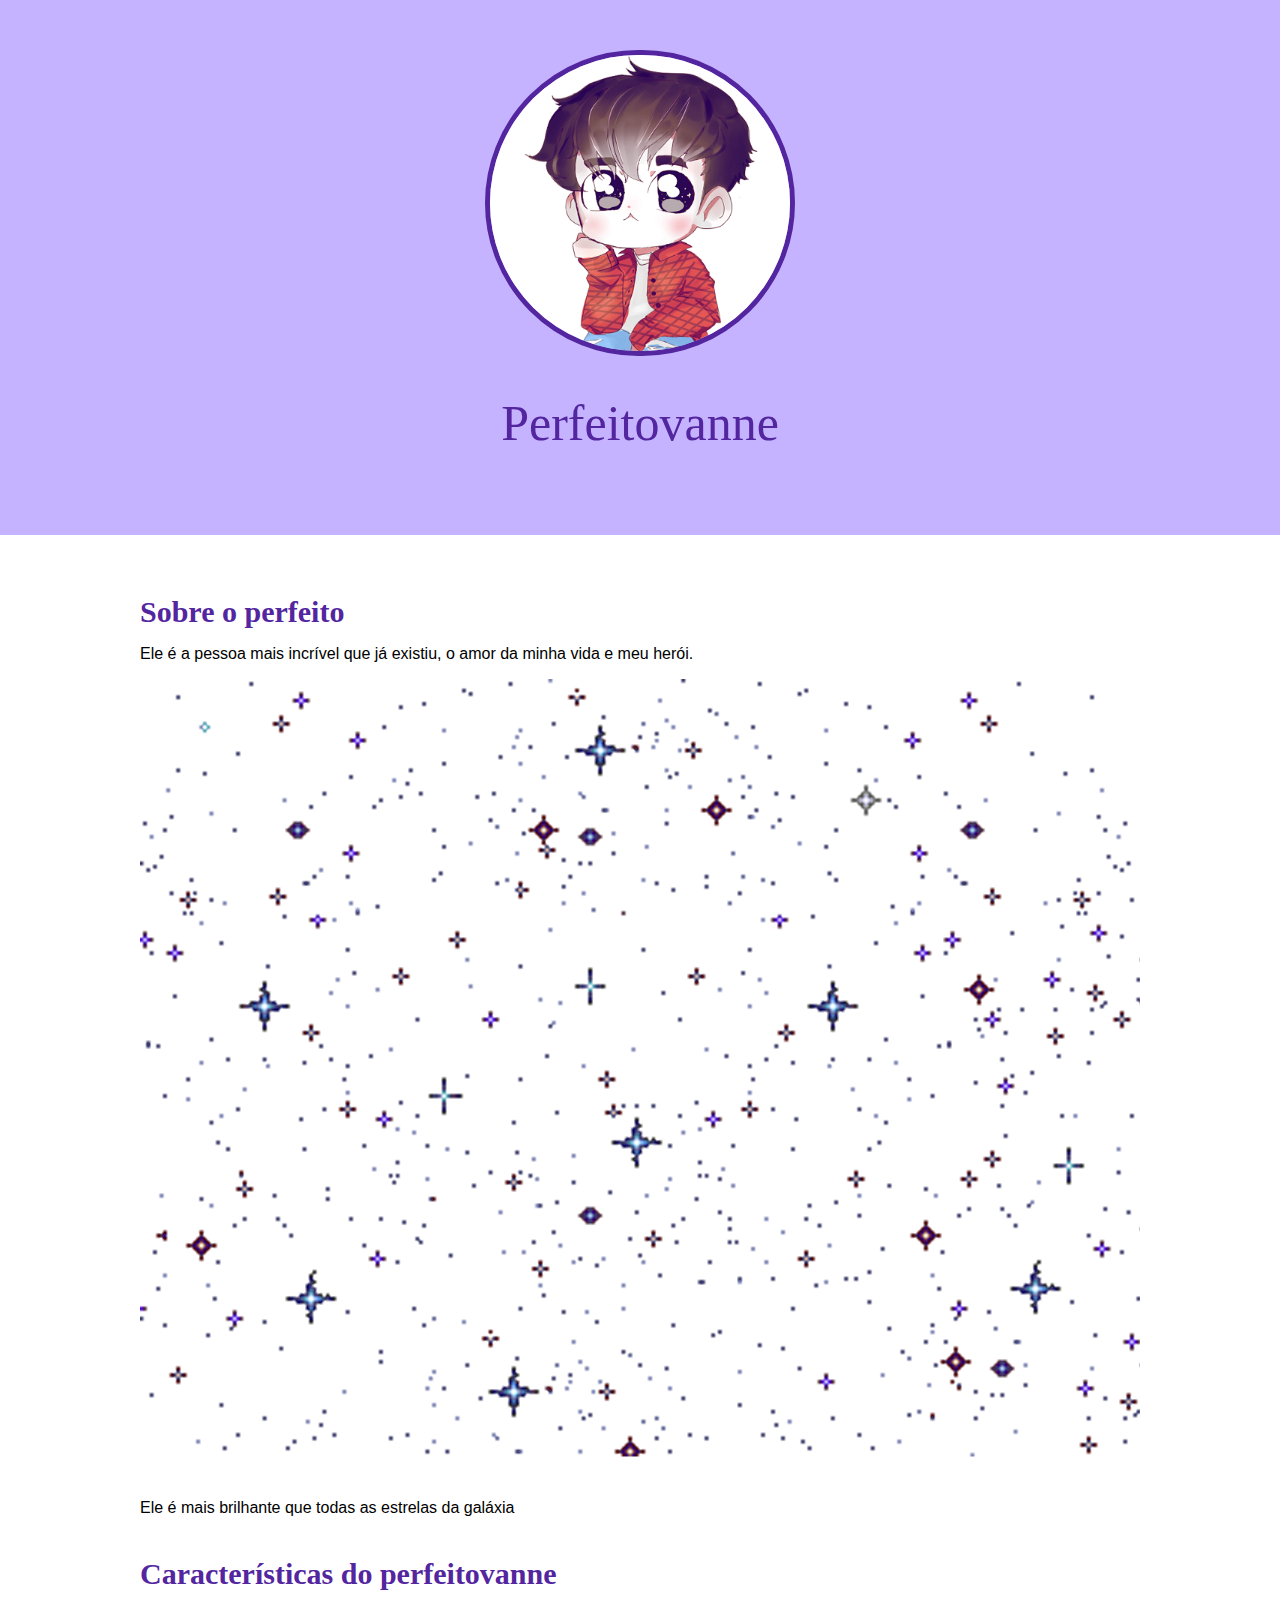
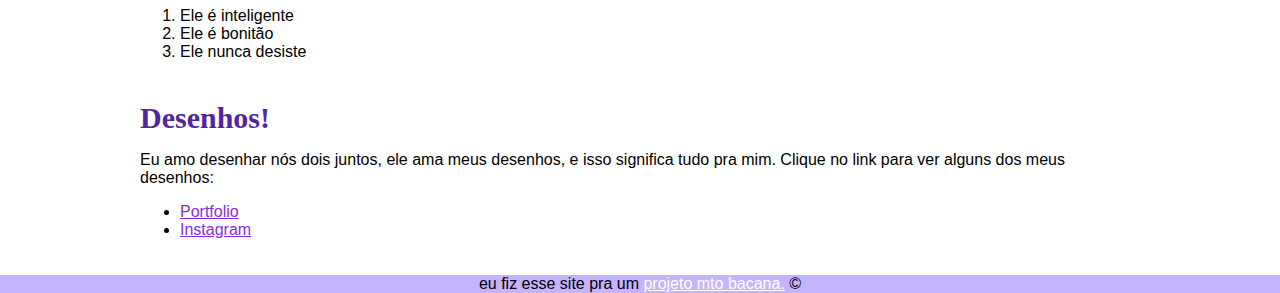
<file: site/img/Perfeitovanne.html>
<!DOCTYPE html>
<!-- saved from url=(0058)file:///C:/casadocaralho/estudos/gognamela/site/index.html -->
<html><head><meta http-equiv="Content-Type" content="text/html; charset=UTF-8">
    <title>Perfeitovanne</title>
    <link rel="icon" href="file:///C:/casadocaralho/estudos/gognamela/site/img/perfeitovanne2.png">
    <link href="./Perfeitovanne_files/css2" rel="stylesheet">
    <link rel="stylesheet" type="text/css" href="./Perfeitovanne_files/cssperfeito.css">
    
<style type="text/css" id="operaUserStyle"></style></head>
<body>
    <!--header element-->
   <header>
    <img src="./Perfeitovanne_files/perfeitovanne.png">
    <h1>Perfeitovanne</h1>
   </header>

   <!-- main element-->
    <main>
        <h2>Sobre o perfeito</h2>
        <p>Ele é a pessoa mais incrível que já existiu, o amor da minha vida e meu herói.</p>
        <img src="./Perfeitovanne_files/estrelasbonitas.png">
        <p>Ele é mais brilhante que todas as estrelas da galáxia</p>
        <h2>Características do perfeitovanne</h2>
        <ol>
            <li>Ele é inteligente</li>
            <li>Ele é bonitão</li>
            <li>Ele nunca desiste</li>
        </ol>

        <!--desenhos-->

        <h2> Desenhos! </h2>
        <p>Eu amo desenhar nós dois juntos, ele ama meus desenhos, e isso significa tudo pra mim. Clique no link para ver alguns dos meus desenhos:</p>
        <ul>
            <li><a href="https://drive.google.com/drive/folders/1c3Elp7m7iffYPsr7NYIOpwL1z1zdZFI4?usp=sharing">Portfolio</a></li>
            <li><a href="https://www.instagram.com/pamodory/">Instagram</a></li>
        </ul>

    </main>

    <!--ospékkkkfooter-->
    <footer>
        <p>eu fiz esse site pra um <a href="https://www.skillshare.com/en/classes/hand-code-your-first-website-html-css-basics/1575146775/projects?via=watch-history">projeto mto bacana.</a>
        © </p>

    </footer>


 </body></html>
</file>
<file: site/img/Perfeitovanne_files/cssperfeito.css>
body {
    margin: 0;
    font-family: 'fantasy','Arial', 'Helvetica', 'sans-serif'
}
header{
    background-color: rgb(197, 179, 255);
    text-align: center;
    padding-top: 50px;
    padding-bottom: 50px;
}

h1, h2{
    font-family: 'Nerko one regular';
}

header h1{
    font-family: "Nerko One", cursive;
    font-size: 50px;
        font-weight: 400;
        font-style: normal;    
    color: rgb(83, 38, 160);
    
}
header img{
    border-radius: 170px ;
    width: 300px;
    border: 5px solid rgb(83, 38, 160);
}
main{
    max-width: 1000px;
    margin: 0 auto;
    padding: 20px;
}
main img{
    max-width: 100%;
}
h2{
    color: rgb(83, 38, 160);
    font-size: 30px;
    margin: 40px 0 10px;
}
a{
    color: blueviolet;
}
a:hover{
    color:aliceblue;
    background-color: rgb(83, 38, 160);
}
footer{
    background-color: rgb(197, 179, 255);
    text-align: center;
}
footer a{
    color:white;
}
footer a:hover{
    opacity: .5;
    background-color: transparent;

}
footer p{
    margin: 0;
}
</file>
